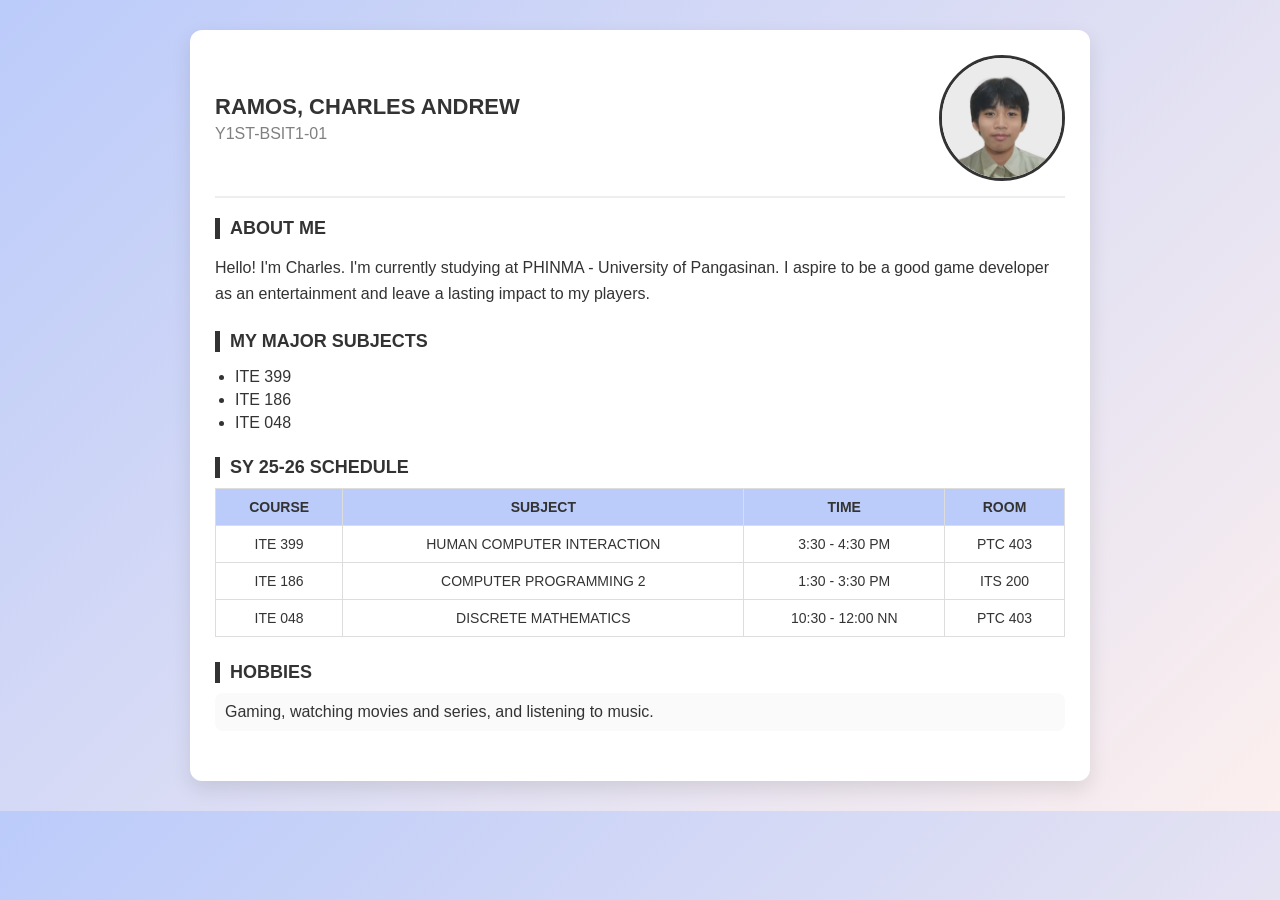
<file: Portfolio/CAR.html>
<!DOCTYPE html>
<html lang="en">
<head>
<meta charset="UTF-8">
<meta name="viewport" content="width=device-width, initial-scale=1.0">
<title>RAMOS, CHARLES ANDREW</title>

<style>
    body {
        font-family: Arial, sans-serif;
        margin: 0;
        background: linear-gradient(135deg, #bbcbfa, #fcefee);
        color: #333;
    }

    .container {
        max-width: 850px;
        margin: 30px auto;
        background: white;
        padding: 25px;
        border-radius: 12px;
        box-shadow: 0 8px 20px rgba(0,0,0,0.1);
    }

    /* HEADER */
    .header {
        display: flex;
        justify-content: space-between;
        align-items: center;
        border-bottom: 2px solid #eee;
        padding-bottom: 15px;
        margin-bottom: 20px;
    }

    .header-text h1 {
        margin: 0;
        font-size: 22px;
    }

    .header-text h2 {
        margin: 5px 0 0;
        font-size: 16px;
        color: gray;
        font-weight: normal;
    }

    .header img {
        width: 120px;
        height: 120px;
        object-fit: cover;
        border-radius: 50%;
        border: 3px solid #333;
        overflow: hidden;
    }

    /* SECTIONS */
    .section {
        margin-bottom: 25px;
    }

    .section h3 {
        font-size: 18px;
        border-left: 5px solid #333;
        padding-left: 10px;
        margin-bottom: 10px;
    }

    .section p {
        line-height: 1.6;
    }

    /* SUBJECT LIST */
    .subjects {
        padding-left: 20px;
    }

    .subjects li {
        margin: 5px 0;
    }

    /* TABLE */
    table {
        width: 100%;
        border-collapse: collapse;
        margin-top: 10px;
        font-size: 14px;
    }

    th, td {
        border: 1px solid #ddd;
        padding: 10px;
        text-align: center;
    }

    th {
        background: #bbcbfa;
    }

    /* HOBBIES BOX */
    .hobbies {
        background: #fafafa;
        padding: 10px;
        border-radius: 8px;
    }
</style>

</head>

<body>

<div class="container">

    <!-- HEADER -->
    <div class="header">
        <div class="header-text">
            <h1>RAMOS, CHARLES ANDREW</h1>
            <h2>Y1ST-BSIT1-01</h2>
        </div>
<img src="CAR.jpeg" alt="Profile Photo"
onerror="this.src='https://i.imgur.com/ipL0LF9.jpg'">
 
    </div>

    <!-- ABOUT -->
    <div class="section">
        <h3>ABOUT ME</h3>
        <p>
            Hello! I'm Charles. I'm currently studying at PHINMA - University of Pangasinan.
            I aspire to be a good game developer as an entertainment and leave a lasting impact to my players.
        </p>
    </div>

    <!-- SUBJECTS -->
    <div class="section">
        <h3>MY MAJOR SUBJECTS</h3>
        <ul class="subjects">
            <li>ITE 399</li>
            <li>ITE 186</li>
            <li>ITE 048</li>
        </ul>
    </div>

    <!-- TABLE -->
    <div class="section">
        <h3>SY 25-26 SCHEDULE</h3>

        <table>
            <tr>
                <th>COURSE</th>
                <th>SUBJECT</th>
                <th>TIME</th>
                <th>ROOM</th>
            </tr>

            <tr>
                <td>ITE 399</td>
                <td>HUMAN COMPUTER INTERACTION</td>
                <td>3:30 - 4:30 PM</td>
                <td>PTC 403</td>
            </tr>

            <tr>
                <td>ITE 186</td>
                <td>COMPUTER PROGRAMMING 2</td>
                <td>1:30 - 3:30 PM</td>
                <td>ITS 200</td>
            </tr>

            <tr>
                <td>ITE 048</td>
                <td>DISCRETE MATHEMATICS</td>
                <td>10:30 - 12:00 NN</td>
                <td>PTC 403</td>
            </tr>
        </table>
    </div>

    <!-- HOBBIES -->
    <div class="section">
        <h3>HOBBIES</h3>
        <div class="hobbies">
            Gaming, watching movies and series, and listening to music.
        </div>
    </div>

</div>

</body>
</html>
</file>
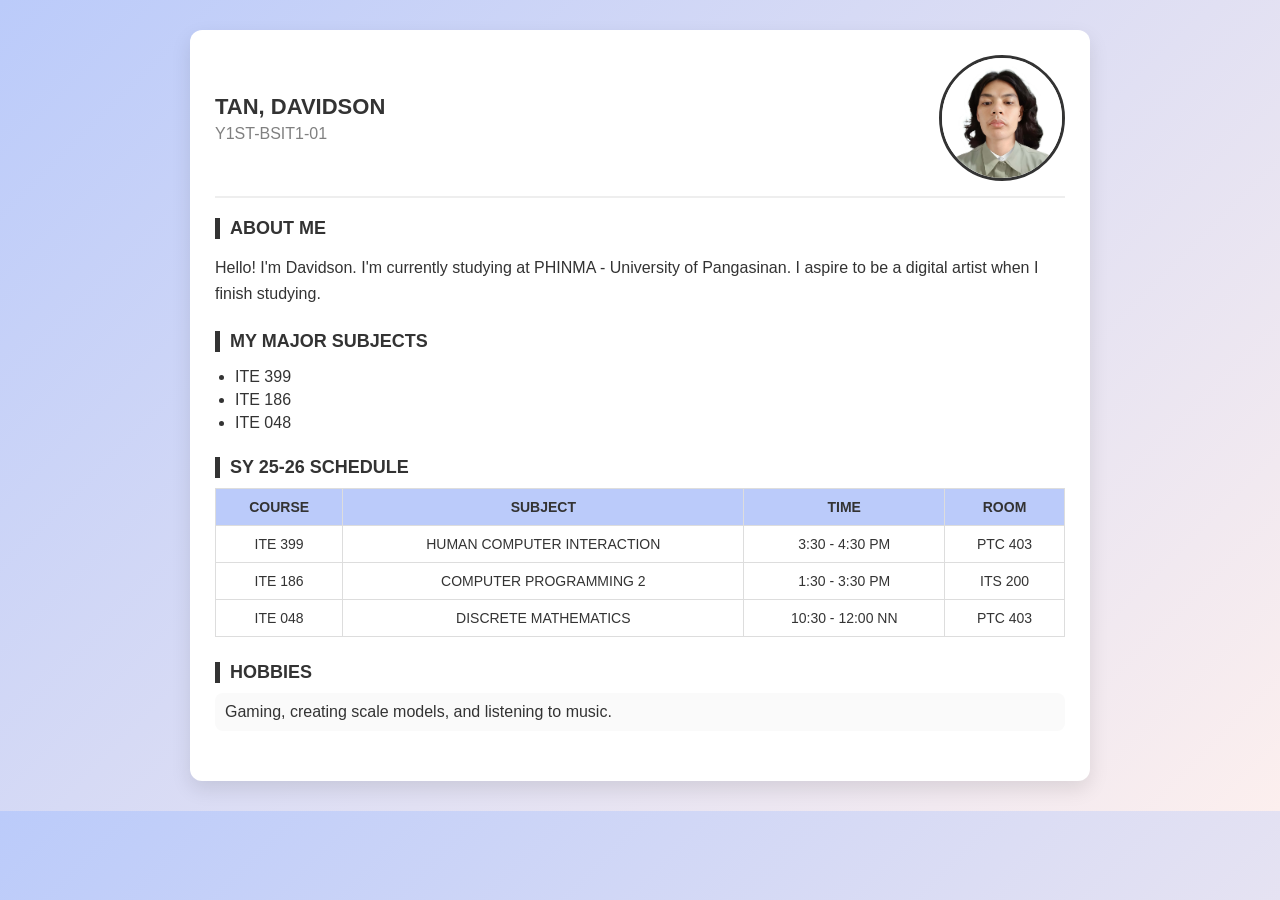
<file: Portfolio/DT.html>
<!DOCTYPE html>
<html lang="en">
<head>
<meta charset="UTF-8">
<meta name="viewport" content="width=device-width, initial-scale=1.0">
<title>TAN, DAVIDSON</title>

<style>
    body {
        font-family: Arial, sans-serif;
        margin: 0;
        background: linear-gradient(135deg, #bbcbfa, #fcefee);
        color: #333;
    }

    .container {
        max-width: 850px;
        margin: 30px auto;
        background: white;
        padding: 25px;
        border-radius: 12px;
        box-shadow: 0 8px 20px rgba(0,0,0,0.1);
    }

    /* HEADER */
    .header {
        display: flex;
        justify-content: space-between;
        align-items: center;
        border-bottom: 2px solid #eee;
        padding-bottom: 15px;
        margin-bottom: 20px;
    }

    .header-text h1 {
        margin: 0;
        font-size: 22px;
    }

    .header-text h2 {
        margin: 5px 0 0;
        font-size: 16px;
        color: gray;
        font-weight: normal;
    }

    .header img {
        width: 120px;
        height: 120px;
        object-fit: cover;
        border-radius: 50%;
        border: 3px solid #333;
        overflow: hidden;
    }

    /* SECTIONS */
    .section {
        margin-bottom: 25px;
    }

    .section h3 {
        font-size: 18px;
        border-left: 5px solid #333;
        padding-left: 10px;
        margin-bottom: 10px;
    }

    .section p {
        line-height: 1.6;
    }

    /* SUBJECT LIST */
    .subjects {
        padding-left: 20px;
    }

    .subjects li {
        margin: 5px 0;
    }

    /* TABLE */
    table {
        width: 100%;
        border-collapse: collapse;
        margin-top: 10px;
        font-size: 14px;
    }

    th, td {
        border: 1px solid #ddd;
        padding: 10px;
        text-align: center;
    }

    th {
        background: #bbcbfa;
    }

    /* HOBBIES BOX */
    .hobbies {
        background: #fafafa;
        padding: 10px;
        border-radius: 8px;
    }
</style>

</head>

<body>

<div class="container">

    <!-- HEADER -->
    <div class="header">
        <div class="header-text">
            <h1>TAN, DAVIDSON</h1>
            <h2>Y1ST-BSIT1-01</h2>
        </div>
<img src="DST.jpeg" alt="Profile Photo"
onerror="this.src='https://i.imgur.com/ipL0LF9.jpg'">
 
    </div>

    <!-- ABOUT -->
    <div class="section">
        <h3>ABOUT ME</h3>
        <p>
            Hello! I'm Davidson. I'm currently studying at PHINMA - University of Pangasinan.
            I aspire to be a digital artist when I finish studying.
        </p>
    </div>

    <!-- SUBJECTS -->
    <div class="section">
        <h3>MY MAJOR SUBJECTS</h3>
        <ul class="subjects">
            <li>ITE 399</li>
            <li>ITE 186</li>
            <li>ITE 048</li>
        </ul>
    </div>

    <!-- TABLE -->
    <div class="section">
        <h3>SY 25-26 SCHEDULE</h3>

        <table>
            <tr>
                <th>COURSE</th>
                <th>SUBJECT</th>
                <th>TIME</th>
                <th>ROOM</th>
            </tr>

            <tr>
                <td>ITE 399</td>
                <td>HUMAN COMPUTER INTERACTION</td>
                <td>3:30 - 4:30 PM</td>
                <td>PTC 403</td>
            </tr>

            <tr>
                <td>ITE 186</td>
                <td>COMPUTER PROGRAMMING 2</td>
                <td>1:30 - 3:30 PM</td>
                <td>ITS 200</td>
            </tr>

            <tr>
                <td>ITE 048</td>
                <td>DISCRETE MATHEMATICS</td>
                <td>10:30 - 12:00 NN</td>
                <td>PTC 403</td>
            </tr>
        </table>
    </div>

    <!-- HOBBIES -->
    <div class="section">
        <h3>HOBBIES</h3>
        <div class="hobbies">
            Gaming, creating scale models, and listening to music.
        </div>
    </div>

</div>

</body>
</html>
</file>
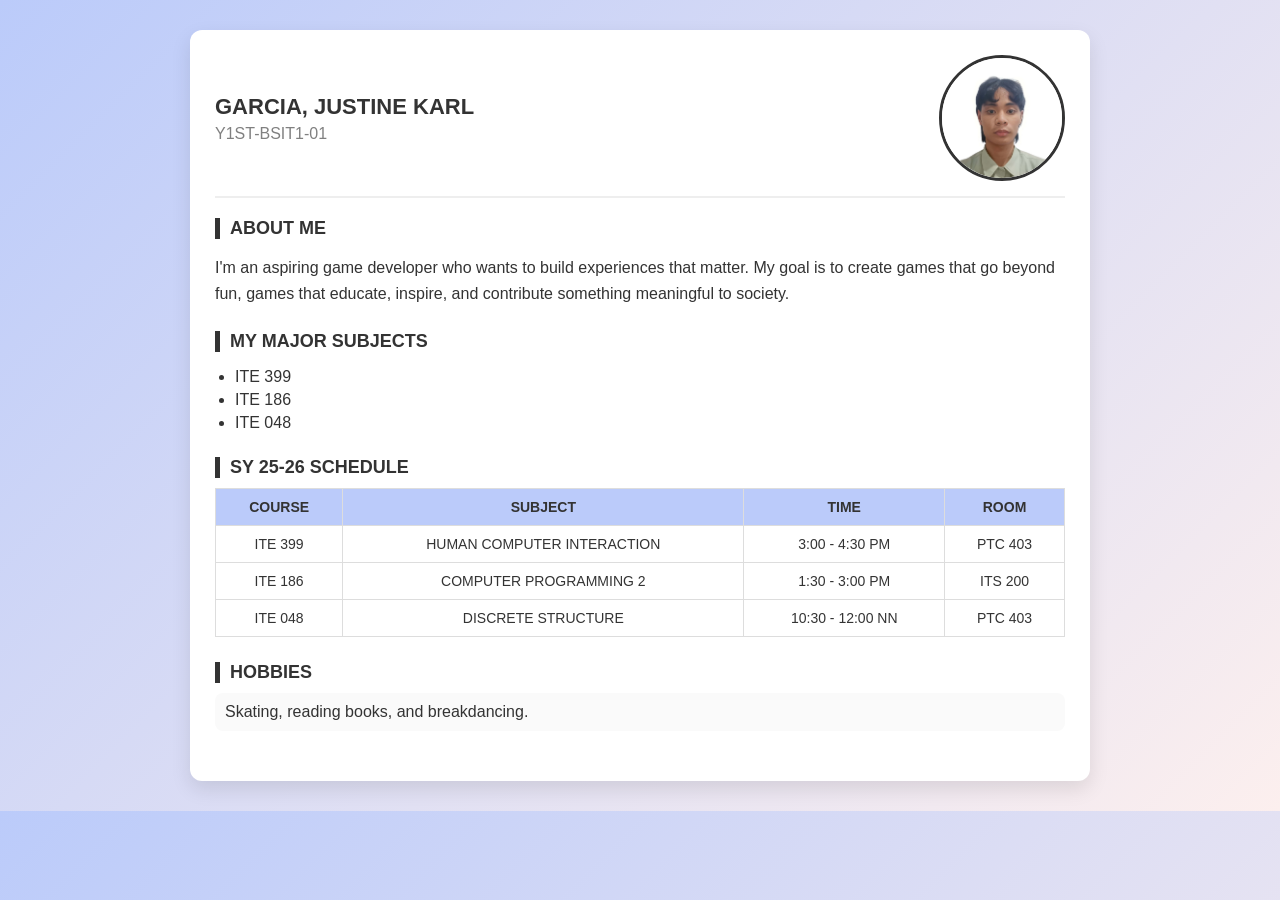
<file: Portfolio/JKG.html>
<!DOCTYPE html>
<html lang="en">
<head>
<meta charset="UTF-8">
<meta name="viewport" content="width=device-width, initial-scale=1.0">
<title>GARCIA, JUSTINE KARL</title>

<style>
    body {
        font-family: Arial, sans-serif;
        margin: 0;
        background: linear-gradient(135deg, #bbcbfa, #fcefee);
        color: #333;
    }

    .container {
        max-width: 850px;
        margin: 30px auto;
        background: white;
        padding: 25px;
        border-radius: 12px;
        box-shadow: 0 8px 20px rgba(0,0,0,0.1);
    }

    /* HEADER */
    .header {
        display: flex;
        justify-content: space-between;
        align-items: center;
        border-bottom: 2px solid #eee;
        padding-bottom: 15px;
        margin-bottom: 20px;
    }

    .header-text h1 {
        margin: 0;
        font-size: 22px;
    }

    .header-text h2 {
        margin: 5px 0 0;
        font-size: 16px;
        color: gray;
        font-weight: normal;
    }

    .header img {
        width: 120px;
        height: 120px;
        object-fit: cover;
        border-radius: 50%;
        border: 3px solid #333;
        overflow: hidden;
    }

    /* SECTIONS */
    .section {
        margin-bottom: 25px;
    }

    .section h3 {
        font-size: 18px;
        border-left: 5px solid #333;
        padding-left: 10px;
        margin-bottom: 10px;
    }

    .section p {
        line-height: 1.6;
    }

    /* SUBJECT LIST */
    .subjects {
        padding-left: 20px;
    }

    .subjects li {
        margin: 5px 0;
    }

    /* TABLE */
    table {
        width: 100%;
        border-collapse: collapse;
        margin-top: 10px;
        font-size: 14px;
    }

    th, td {
        border: 1px solid #ddd;
        padding: 10px;
        text-align: center;
    }

    th {
        background: #bbcbfa;
    }

    /* HOBBIES BOX */
    .hobbies {
        background: #fafafa;
        padding: 10px;
        border-radius: 8px;
    }
</style>

</head>

<body>

<div class="container">

    <!-- HEADER -->
    <div class="header">
        <div class="header-text">
            <h1>GARCIA, JUSTINE KARL</h1>
            <h2>Y1ST-BSIT1-01</h2>
        </div>
<img src="JKG.jpeg" alt="Profile Photo"
onerror="this.src='https://i.imgur.com/ipL0LF9.jpg'">
 
    </div>

    <!-- ABOUT -->
    <div class="section">
        <h3>ABOUT ME</h3>
        <p>
            I'm an aspiring game developer who wants to build experiences that matter. My goal is to create games that go beyond fun, games that educate, inspire, and contribute something meaningful to society.
        </p>
    </div>

    <!-- SUBJECTS -->
    <div class="section">
        <h3>MY MAJOR SUBJECTS</h3>
        <ul class="subjects">
            <li>ITE 399</li>
            <li>ITE 186</li>
            <li>ITE 048</li>
        </ul>
    </div>

    <!-- TABLE -->
    <div class="section">
        <h3>SY 25-26 SCHEDULE</h3>

        <table>
            <tr>
                <th>COURSE</th>
                <th>SUBJECT</th>
                <th>TIME</th>
                <th>ROOM</th>
            </tr>

            <tr>
                <td>ITE 399</td>
                <td>HUMAN COMPUTER INTERACTION</td>
                <td>3:00 - 4:30 PM</td>
                <td>PTC 403</td>
            </tr>

            <tr>
                <td>ITE 186</td>
                <td>COMPUTER PROGRAMMING 2</td>
                <td>1:30 - 3:00 PM</td>
                <td>ITS 200</td>
            </tr>

            <tr>
                <td>ITE 048</td>
                <td>DISCRETE STRUCTURE</td>
                <td>10:30 - 12:00 NN</td>
                <td>PTC 403</td>
            </tr>
        </table>
    </div>

    <!-- HOBBIES -->
    <div class="section">
        <h3>HOBBIES</h3>
        <div class="hobbies">
            Skating, reading books, and breakdancing.
        </div>
    </div>

</div>

</body>
</html>
</file>
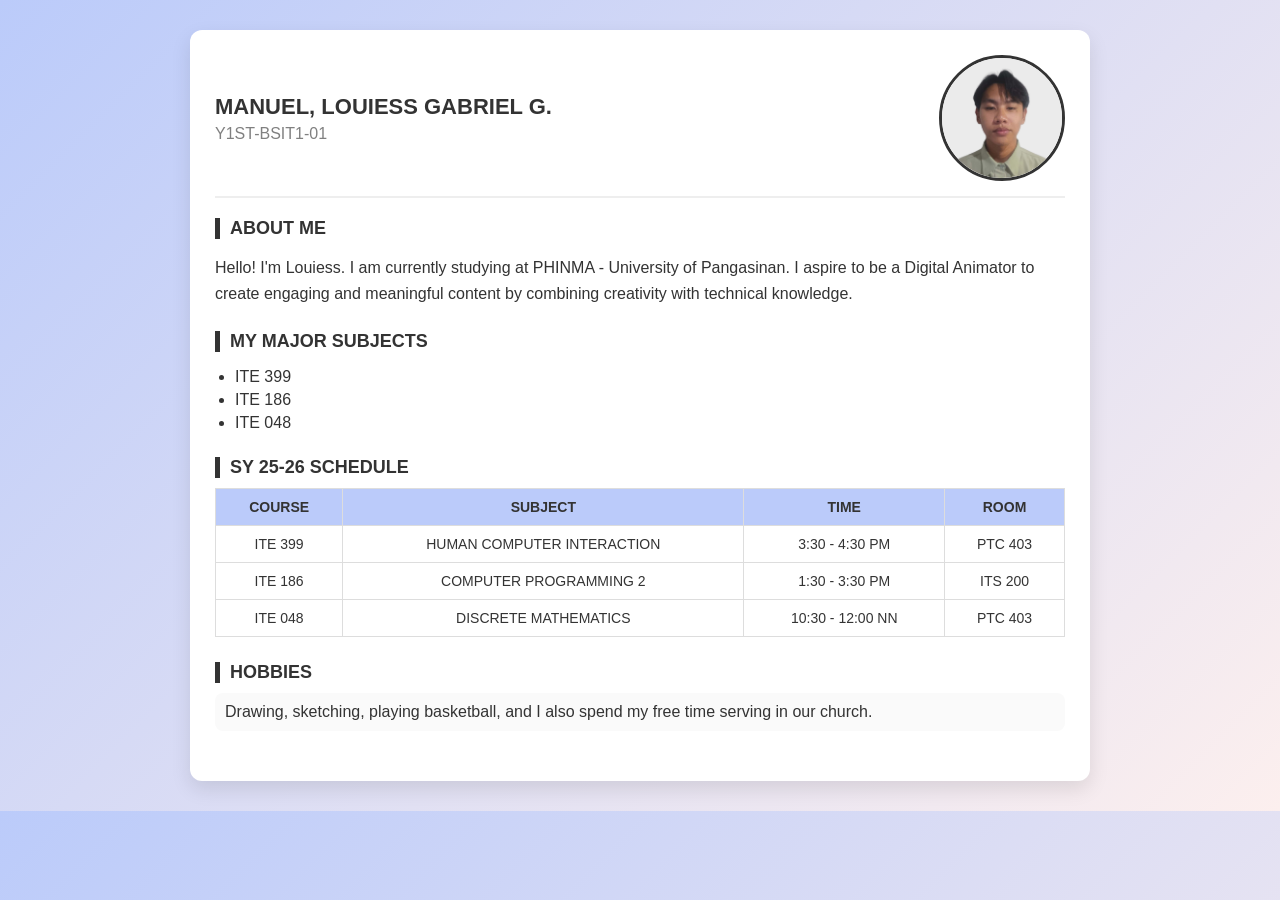
<file: Portfolio/LG.html>
<!DOCTYPE html>
<html lang="en">
<head>
<meta charset="UTF-8">
<meta name="viewport" content="width=device-width, initial-scale=1.0">
<title>MANUEL, LOUIESS GABRIEL G.</title>

<style>
    body {
        font-family: Arial, sans-serif;
        margin: 0;
        background: linear-gradient(135deg, #bbcbfa, #fcefee);
        color: #333;
    }

    .container {
        max-width: 850px;
        margin: 30px auto;
        background: white;
        padding: 25px;
        border-radius: 12px;
        box-shadow: 0 8px 20px rgba(0,0,0,0.1);
    }

    /* HEADER */
    .header {
        display: flex;
        justify-content: space-between;
        align-items: center;
        border-bottom: 2px solid #eee;
        padding-bottom: 15px;
        margin-bottom: 20px;
    }

    .header-text h1 {
        margin: 0;
        font-size: 22px;
    }

    .header-text h2 {
        margin: 5px 0 0;
        font-size: 16px;
        color: gray;
        font-weight: normal;
    }

    .header img {
        width: 120px;
        height: 120px;
        object-fit: cover;
        border-radius: 50%;
        border: 3px solid #333;
        overflow: hidden;
    }

    /* SECTIONS */
    .section {
        margin-bottom: 25px;
    }

    .section h3 {
        font-size: 18px;
        border-left: 5px solid #333;
        padding-left: 10px;
        margin-bottom: 10px;
    }

    .section p {
        line-height: 1.6;
    }

    /* SUBJECT LIST */
    .subjects {
        padding-left: 20px;
    }

    .subjects li {
        margin: 5px 0;
    }

    /* TABLE */
    table {
        width: 100%;
        border-collapse: collapse;
        margin-top: 10px;
        font-size: 14px;
    }

    th, td {
        border: 1px solid #ddd;
        padding: 10px;
        text-align: center;
    }

    th {
        background: #bbcbfa;
    }

    /* HOBBIES BOX */
    .hobbies {
        background: #fafafa;
        padding: 10px;
        border-radius: 8px;
    }
</style>

</head>

<body>

<div class="container">

    <!-- HEADER -->
    <div class="header">
        <div class="header-text">
            <h1>MANUEL, LOUIESS GABRIEL G.</h1>
            <h2>Y1ST-BSIT1-01</h2>
        </div>
<img src="LG.jpeg" alt="Profile Photo"
onerror="this.src='https://i.imgur.com/ipL0LF9.jpg'">
 
    </div>

    <!-- ABOUT -->
    <div class="section">
        <h3>ABOUT ME</h3>
        <p>
            Hello! I'm Louiess. I am currently studying at PHINMA - University of Pangasinan.
            I aspire to be a Digital Animator to create engaging and meaningful content by combining
            creativity with technical knowledge.
        </p>
    </div>

    <!-- SUBJECTS -->
    <div class="section">
        <h3>MY MAJOR SUBJECTS</h3>
        <ul class="subjects">
            <li>ITE 399</li>
            <li>ITE 186</li>
            <li>ITE 048</li>
        </ul>
    </div>

    <!-- TABLE -->
    <div class="section">
        <h3>SY 25-26 SCHEDULE</h3>

        <table>
            <tr>
                <th>COURSE</th>
                <th>SUBJECT</th>
                <th>TIME</th>
                <th>ROOM</th>
            </tr>

            <tr>
                <td>ITE 399</td>
                <td>HUMAN COMPUTER INTERACTION</td>
                <td>3:30 - 4:30 PM</td>
                <td>PTC 403</td>
            </tr>

            <tr>
                <td>ITE 186</td>
                <td>COMPUTER PROGRAMMING  2</td>
                <td>1:30 - 3:30 PM</td>
                <td>ITS 200</td>
            </tr>

            <tr>
                <td>ITE 048</td>
                <td>DISCRETE MATHEMATICS</td>
                <td>10:30 - 12:00 NN</td>
                <td>PTC 403</td>
            </tr>
        </table>
    </div>

    <!-- HOBBIES -->
    <div class="section">
        <h3>HOBBIES</h3>
        <div class="hobbies">
            Drawing, sketching, playing basketball, and I also spend my free time serving in our church.
        </div>
    </div>

</div>

</body>
</html>
</file>
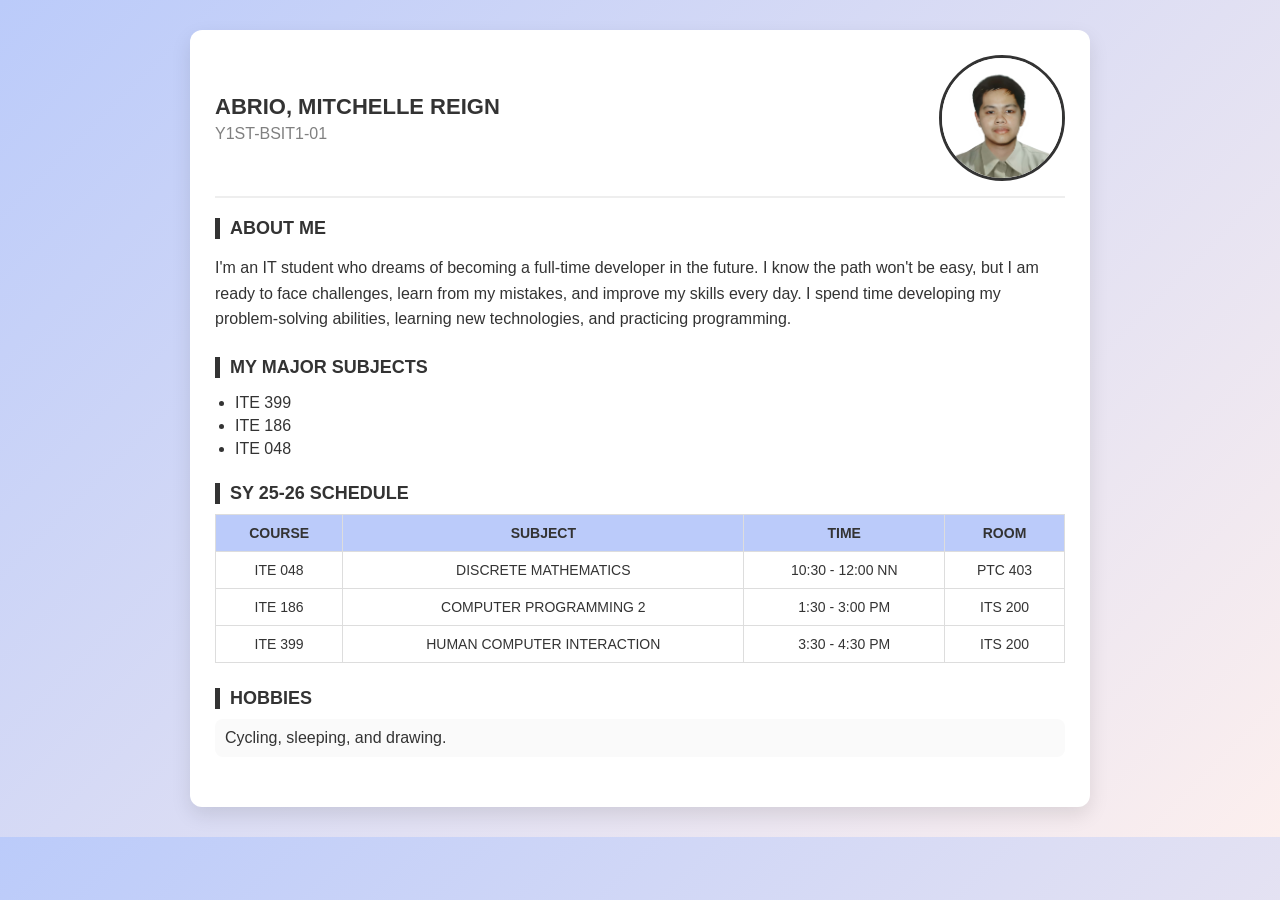
<file: Portfolio/MRA.html>
<!DOCTYPE html>
<html lang="en">
<head>
<meta charset="UTF-8">
<meta name="viewport" content="width=device-width, initial-scale=1.0">
<title>ABRIO, MITCHELLE REIGN</title>

<style>
    body {
        font-family: Arial, sans-serif;
        margin: 0;
        background: linear-gradient(135deg, #bbcbfa, #fcefee);
        color: #333;
    }

    .container {
        max-width: 850px;
        margin: 30px auto;
        background: white;
        padding: 25px;
        border-radius: 12px;
        box-shadow: 0 8px 20px rgba(0,0,0,0.1);
    }

    /* HEADER */
    .header {
        display: flex;
        justify-content: space-between;
        align-items: center;
        border-bottom: 2px solid #eee;
        padding-bottom: 15px;
        margin-bottom: 20px;
    }

    .header-text h1 {
        margin: 0;
        font-size: 22px;
    }

    .header-text h2 {
        margin: 5px 0 0;
        font-size: 16px;
        color: gray;
        font-weight: normal;
    }

    .header img {
        width: 120px;
        height: 120px;
        object-fit: cover;
        border-radius: 50%;
        border: 3px solid #333;
        overflow: hidden;
    }

    /* SECTIONS */
    .section {
        margin-bottom: 25px;
    }

    .section h3 {
        font-size: 18px;
        border-left: 5px solid #333;
        padding-left: 10px;
        margin-bottom: 10px;
    }

    .section p {
        line-height: 1.6;
    }

    /* SUBJECT LIST */
    .subjects {
        padding-left: 20px;
    }

    .subjects li {
        margin: 5px 0;
    }

    /* TABLE */
    table {
        width: 100%;
        border-collapse: collapse;
        margin-top: 10px;
        font-size: 14px;
    }

    th, td {
        border: 1px solid #ddd;
        padding: 10px;
        text-align: center;
    }

    th {
        background: #bbcbfa;
    }

    /* HOBBIES BOX */
    .hobbies {
        background: #fafafa;
        padding: 10px;
        border-radius: 8px;
    }
</style>

</head>

<body>

<div class="container">

    <!-- HEADER -->
    <div class="header">
        <div class="header-text">
            <h1>ABRIO, MITCHELLE REIGN</h1>
            <h2>Y1ST-BSIT1-01</h2>
        </div>
<img src="MRA.jpeg" alt="Profile Photo"
onerror="this.src='https://i.imgur.com/ipL0LF9.jpg'">
 
    </div>

    <!-- ABOUT -->
    <div class="section">
        <h3>ABOUT ME</h3>
        <p>
            I'm an IT student who dreams of becoming a full-time developer in the future. I know the path won't be easy, but I am ready to face challenges, learn from my mistakes, and improve my skills every day. I spend time developing my problem-solving abilities, learning new technologies, and practicing programming.
        </p>
    </div>

    <!-- SUBJECTS -->
    <div class="section">
        <h3>MY MAJOR SUBJECTS</h3>
        <ul class="subjects">
            <li>ITE 399</li>
            <li>ITE 186</li>
            <li>ITE 048</li>
        </ul>
    </div>

    <!-- TABLE -->
    <div class="section">
        <h3>SY 25-26 SCHEDULE</h3>

        <table>
            <tr>
                <th>COURSE</th>
                <th>SUBJECT</th>
                <th>TIME</th>
                <th>ROOM</th>
            </tr>

            <tr>
                <td>ITE 048</td>
                <td>DISCRETE MATHEMATICS</td>
                <td>10:30 - 12:00 NN</td>
                <td>PTC 403</td>
            </tr>

            <tr>
                <td>ITE 186</td>
                <td>COMPUTER PROGRAMMING 2</td>
                <td>1:30 - 3:00 PM</td>
                <td>ITS 200</td>
            </tr>

            <tr>
                <td>ITE 399</td>
                <td>HUMAN COMPUTER INTERACTION</td>
                <td>3:30 - 4:30 PM</td>
                <td>ITS 200</td>
            </tr>
        </table>
    </div>

    <!-- HOBBIES -->
    <div class="section">
        <h3>HOBBIES</h3>
        <div class="hobbies">
            Cycling, sleeping, and drawing.
        </div>
    </div>

</div>

</body>
</html>
</file>
